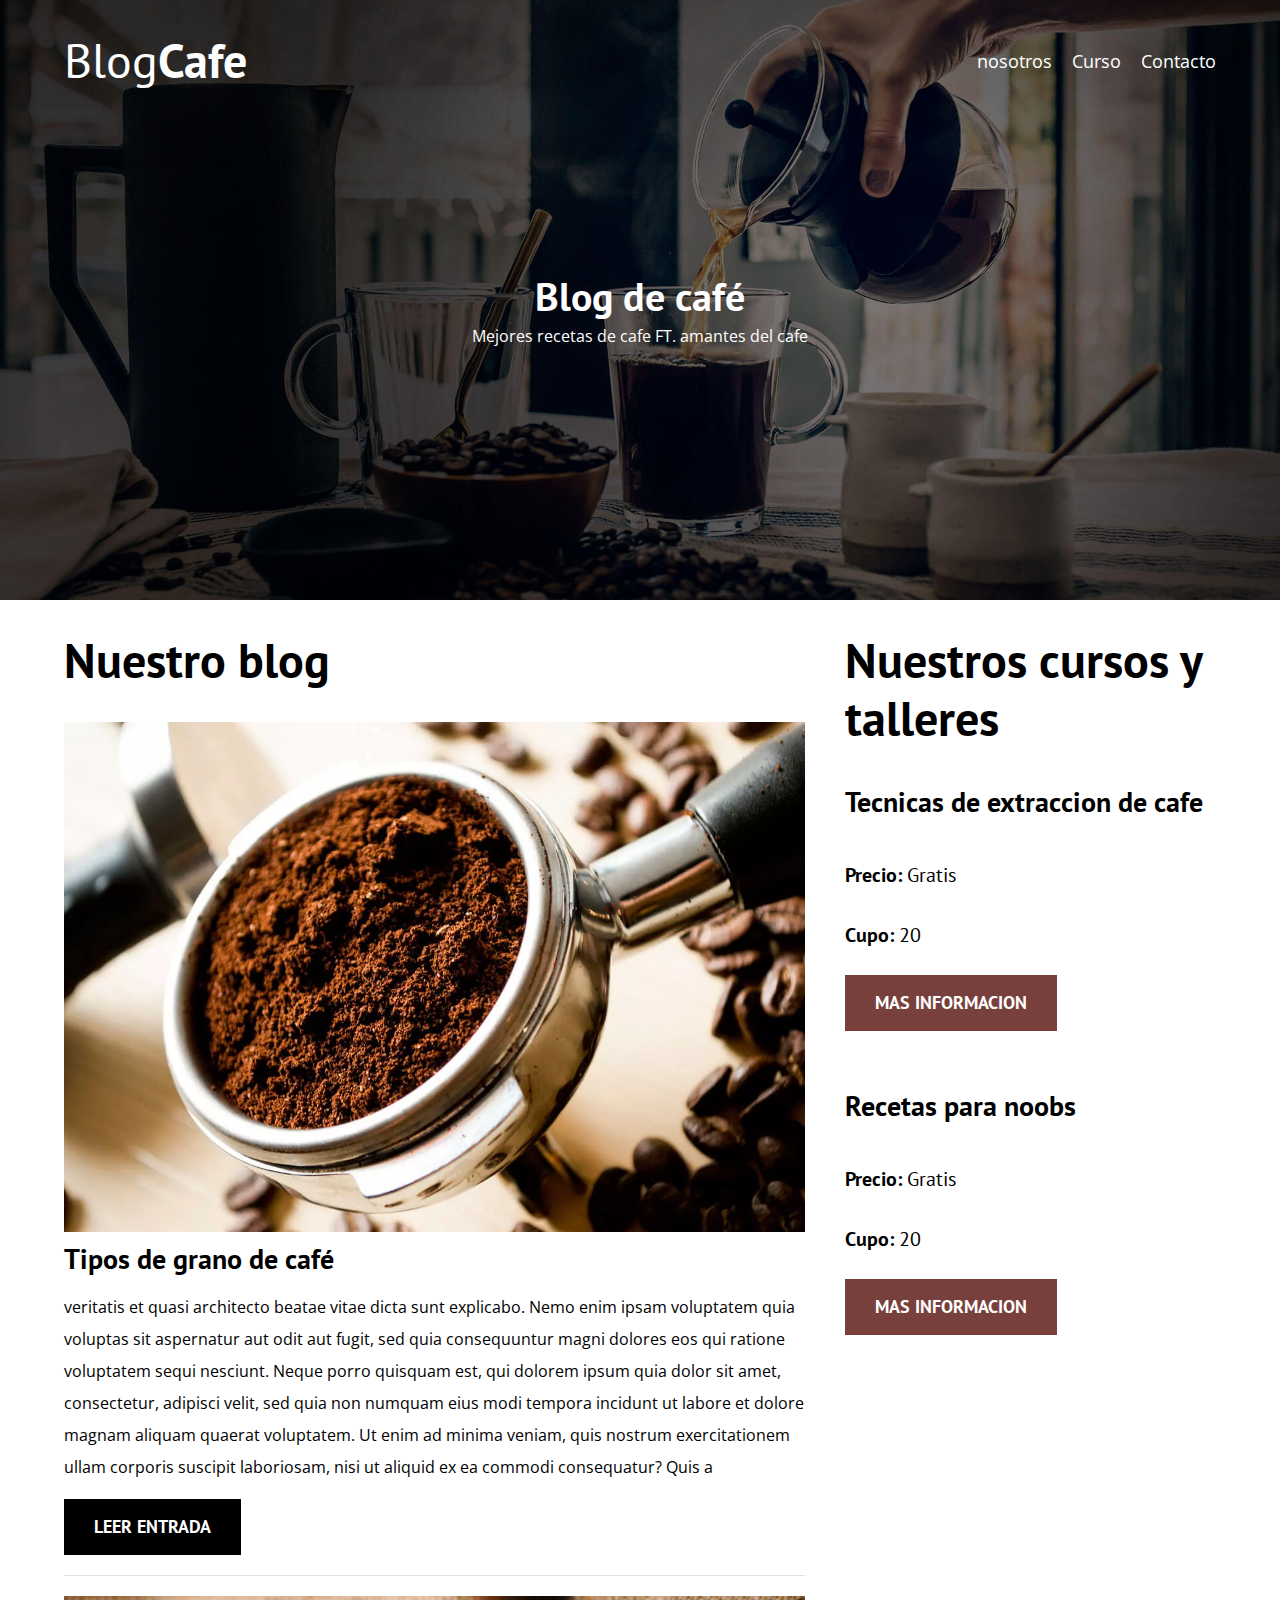
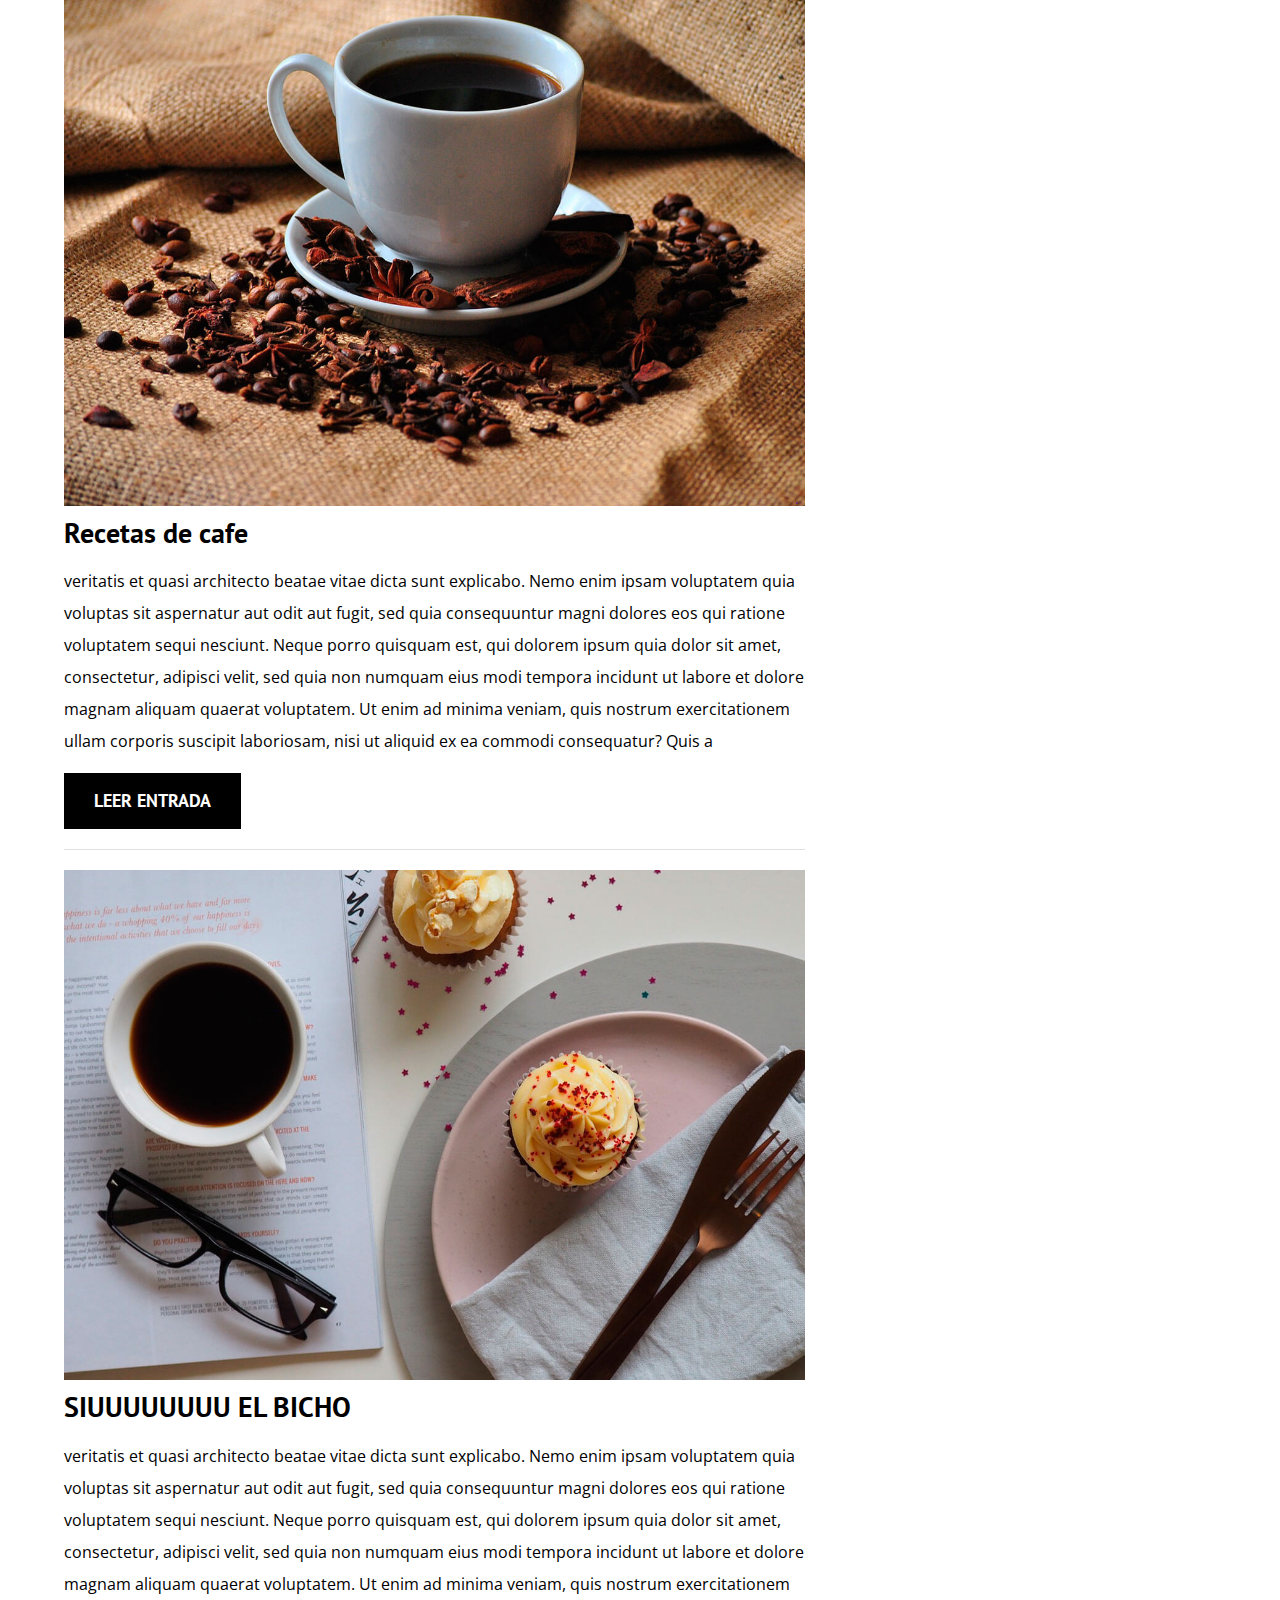
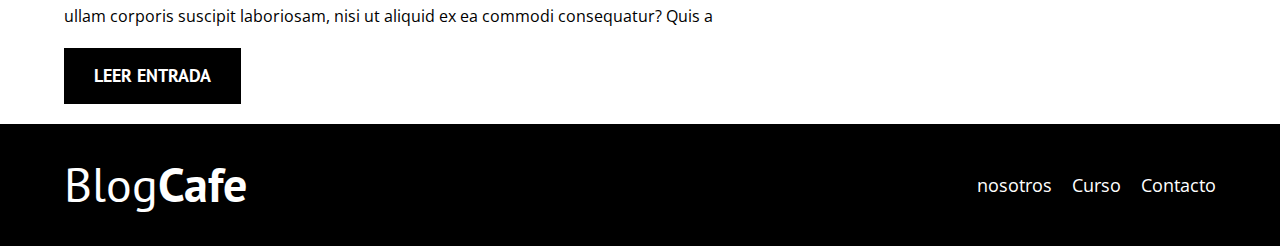
<file: index.html>
<!DOCTYPE html>
<html lang="en">
<head>
    <meta charset="UTF-8">
    <meta http-equiv="X-UA-Compatible" content="IE=edge">
    <meta name="viewport" content="width=device-width, initial-scale=1.0">
    <title>Blog de café</title>
    <!-- Prefetch: pre carga a la sig. pagina esperada a visitar-->
    <link rel="Prefetch" href="nosotros.html" as="document">

    <!-- Preload -->
    <link rel="preload" href="CSS/normalize.css" as="style">
    <link rel="stylesheet" href="CSS/normalize.css">
    <link rel="preconnect" href="https://fonts.googleapis.com">
    <link rel="preconnect" href="https://fonts.gstatic.com" crossorigin>
    <link rel="preload" href="https://fonts.googleapis.com/css2?family=Open+Sans&family=PT+Sans:wght@400;700&family=Roboto:wght@300&display=swap" crossorigin="crossorigin" as="font">
    <link href="https://fonts.googleapis.com/css2?family=Open+Sans&family=PT+Sans:wght@400;700&family=Roboto:wght@300&display=swap" rel="stylesheet">
    <link rel="preload" href="CSS/styles.css" as="style">
    <link rel="stylesheet" href="CSS/styles.css">
    <link rel="preload" href="img/blog1.jpg" as="image">

</head>
<body>
    <header class="header">
        <div class="contenedor">
            <div class="barra">
                <a href="index.html" class="logo">
                    <h1 class="logo__nombre centrar-texto"">Blog<span class="logo__bold">Cafe</span></h1>
                </a>
                <nav class="navegacion">
                    <a href="nosotros.html" class="navegacion__enlace">nosotros</a>
                    <a href="cursos.html" class="navegacion__enlace">Curso</a>
                    <a href="contacto.html" class="navegacion__enlace">Contacto</a>
                </nav>
            </div>
        </div>
        <div class="header__texto">
            <h2 class="no-margin">Blog de café</h2>
            <p class="no-margin">Mejores recetas de cafe FT. amantes del cafe</p>
        </div>
    </header>
    <div class="contenedor contenido-principal">
        <main class="blog">
            <h1>Nuestro blog</h1>
            <article class="entrada">
                <div class="entrada__imagen">
                    <picture>
                        <source srcset="img/blog1.webp" type="image/webp">
                        <img loading="lazy" src="img/blog1.jpg" alt="xd">
                    </picture>
                </div>
                <div class="entrada__contenido">
                    <h4 class="no-margin">Tipos de grano de café</h4>
                    <p> veritatis et quasi architecto beatae vitae dicta sunt explicabo. Nemo enim ipsam voluptatem quia voluptas sit aspernatur aut odit aut fugit, sed quia consequuntur magni dolores eos qui ratione voluptatem sequi nesciunt. Neque porro quisquam est, qui dolorem ipsum quia dolor sit amet, consectetur, adipisci velit, sed quia non numquam eius modi tempora incidunt ut labore et dolore magnam aliquam quaerat voluptatem. Ut enim ad minima veniam, quis nostrum exercitationem ullam corporis suscipit laboriosam, nisi ut aliquid ex ea commodi consequatur? Quis a</p>
                    <a href="entrada.html" class="boton boton--primario">Leer entrada</a>
                </div>
            </article>
            <article class="entrada">
                <div class="entrada__imagen">
                    <img loading="lazy" src="img/blog3.jpg" alt="xd">
                </div>
                <div class="entrada__contenido">
                    <h4 class="no-margin">Recetas de cafe</h4>
                    <p> veritatis et quasi architecto beatae vitae dicta sunt explicabo. Nemo enim ipsam voluptatem quia voluptas sit aspernatur aut odit aut fugit, sed quia consequuntur magni dolores eos qui ratione voluptatem sequi nesciunt. Neque porro quisquam est, qui dolorem ipsum quia dolor sit amet, consectetur, adipisci velit, sed quia non numquam eius modi tempora incidunt ut labore et dolore magnam aliquam quaerat voluptatem. Ut enim ad minima veniam, quis nostrum exercitationem ullam corporis suscipit laboriosam, nisi ut aliquid ex ea commodi consequatur? Quis a</p>
                    <a href="entrada.html" class="boton boton--primario">Leer entrada</a>
                </div>
            </article>
            <article class="entrada">
                <div class="entrada__imagen">
                    <img loading="lazy" src="img/blog2.jpg" alt="xd">
                </div>
                <div class="entrada__contenido">
                    <h4 class="no-margin">SIUUUUUUUU EL BICHO</h4>
                    <p> veritatis et quasi architecto beatae vitae dicta sunt explicabo. Nemo enim ipsam voluptatem quia voluptas sit aspernatur aut odit aut fugit, sed quia consequuntur magni dolores eos qui ratione voluptatem sequi nesciunt. Neque porro quisquam est, qui dolorem ipsum quia dolor sit amet, consectetur, adipisci velit, sed quia non numquam eius modi tempora incidunt ut labore et dolore magnam aliquam quaerat voluptatem. Ut enim ad minima veniam, quis nostrum exercitationem ullam corporis suscipit laboriosam, nisi ut aliquid ex ea commodi consequatur? Quis a</p>
                    <a href="entrada.html" class="boton boton--primario">Leer entrada</a>
                </div>
            </article>
        </main>
        <aside class="sidebar">
            <h1>Nuestros cursos y talleres</h1>
            <ul class="cursos no-padding">
                <li class="widget-curso">
                    <h4>Tecnicas de extraccion de cafe</h4>
                    <p class="widget-curso__label">Precio:
                        <span class="widget-curso__info">Gratis</span>
                    </p>
                    <p class="widget-curso__label">Cupo:
                        <span class="widget-curso__info">20</span>
                    </p>
                    <a href="entrada.html" class="boton boton--secundario">Mas informacion</a>
                </li>
            </ul>
            <ul class="cursos no-padding">
                <li class="widget-curso">
                    <h4>Recetas para noobs</h4>
                    <p class="widget-curso__label">Precio:
                        <span class="widget-curso__info">Gratis</span>
                    </p>
                    <p class="widget-curso__label">Cupo:
                        <span class="widget-curso__info">20</span>
                    </p>
                    <a href="entrada.html" class="boton boton--secundario">Mas informacion</a>
                </li>
            </ul>
        </aside>
    </div>
    <footer class="footer">
        <div class="contenedor-footer">
            <div class="barra contenedor">
            <a href="index.html" class="logo">
                <h1 class="logo__nombre centrar-texto"">Blog<span class="logo__bold">Cafe</span></h1>
            </a>
            <nav class="navegacion">
                <a href="nosotros.html" class="navegacion__enlace">nosotros</a>
                <a href="cursos.html" class="navegacion__enlace">Curso</a>
                <a href="contacto.html" class="navegacion__enlace">Contacto</a>
            </nav>
            </div>    
        </div>
    </footer>
</body>
</html>
</file>
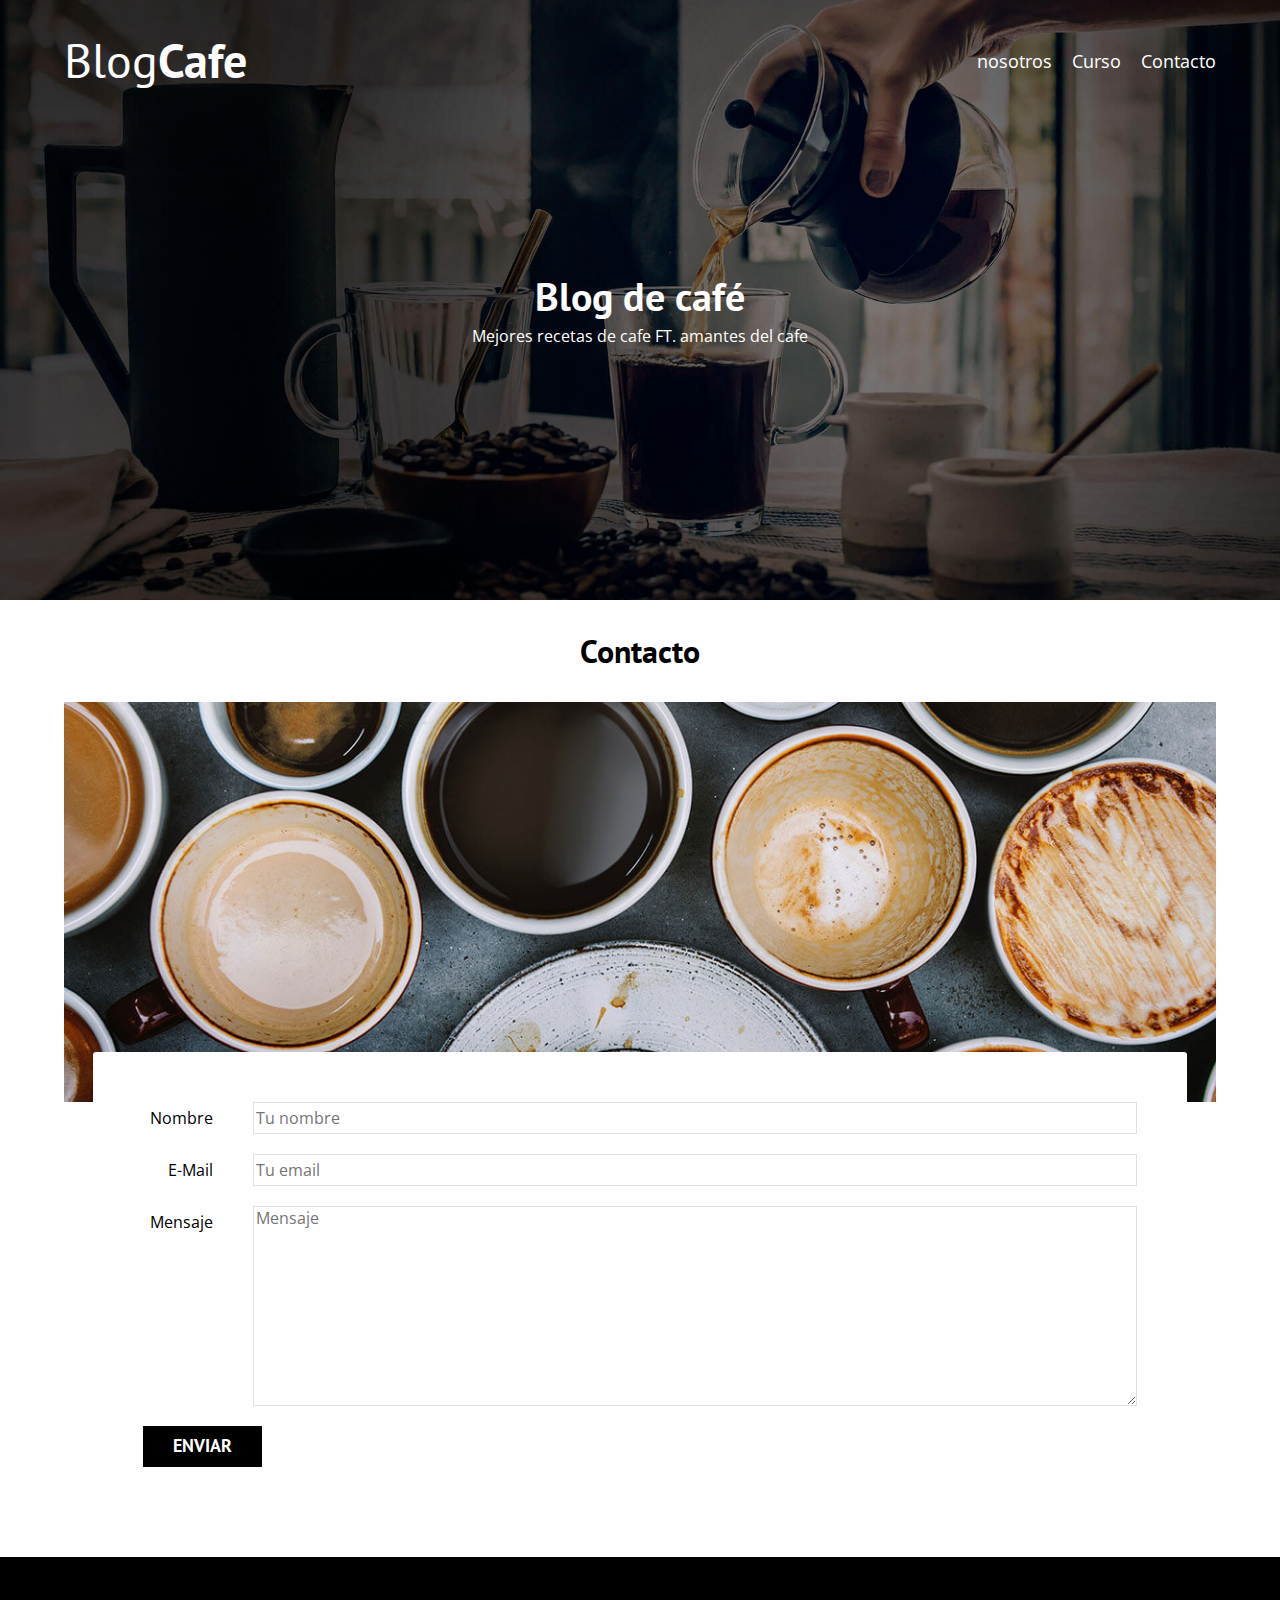
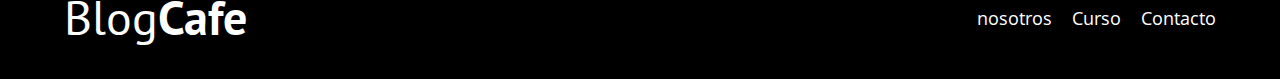
<file: contacto.html>
<!DOCTYPE html>
<html lang="en">
<head>
    <meta charset="UTF-8">
    <meta http-equiv="X-UA-Compatible" content="IE=edge">
    <meta name="viewport" content="width=device-width, initial-scale=1.0">
    <title>Blog de café</title>
    <link rel="stylesheet" href="CSS/normalize.css">
    <link rel="preconnect" href="https://fonts.googleapis.com">
    <link rel="preconnect" href="https://fonts.gstatic.com" crossorigin>
    <link href="https://fonts.googleapis.com/css2?family=Open+Sans&family=PT+Sans:wght@400;700&family=Roboto:wght@300&display=swap" rel="stylesheet">
    <link rel="stylesheet" href="CSS/styles.css">

</head>
<body>
    <header class="header">
        <div class="contenedor">
            <div class="barra">
                <a href="index.html" class="logo">
                    <h1 class="logo__nombre centrar-texto"">Blog<span class="logo__bold">Cafe</span></h1>
                </a>
                <nav class="navegacion">
                    <a href="nosotros.html" class="navegacion__enlace">nosotros</a>
                    <a href="cursos.html" class="navegacion__enlace">Curso</a>
                    <a href="contacto.html" class="navegacion__enlace">Contacto</a>
                </nav>
            </div>
        </div>
        <div class="header__texto">
            <h2 class="no-margin">Blog de café</h2>
            <p class="no-margin">Mejores recetas de cafe FT. amantes del cafe</p>
        </div>
    </header>

    <main class="contenedor">
        <h3 class="centrar-texto">Contacto</h3>
        <div class="contacto-bg"></div>
            <form action="" class="form">
                <div class="campo">
                    <label class="campo__label" for="nombre">Nombre</label>
                    <input class="campo__field" type="text" id="nombre" placeholder="Tu nombre">
                </div>
                <div class="campo">
                    <label class="campo__label" for="email">E-Mail</label>
                    <input class="campo__field"type="email" id="email" placeholder="Tu email">
                </div>
                <div class="campo">
                    <label class="campo__label" for="Mensaje">Mensaje</label>
                    <textarea class="campo__field campo__field--textarea" id="Mensaje" placeholder="Mensaje"></textarea>
                </div>
                <div class="campo">
                    <input type="submit" value="Enviar" class="boton boton--primario">
                </div>
            </form>
    </main>

    <footer class="footer">
    <div class="contenedor-footer">
        <div class="barra contenedor">
        <a href="index.html" class="logo">
            <h1 class="logo__nombre centrar-texto"">Blog<span class="logo__bold">Cafe</span></h1>
        </a>
        <nav class="navegacion">
            <a href="nosotros.html" class="navegacion__enlace">nosotros</a>
            <a href="cursos.html" class="navegacion__enlace">Curso</a>
            <a href="contacto.html" class="navegacion__enlace">Contacto</a>
        </nav>
        </div>    
    </div>
</footer>
</body>
</html>
</file>
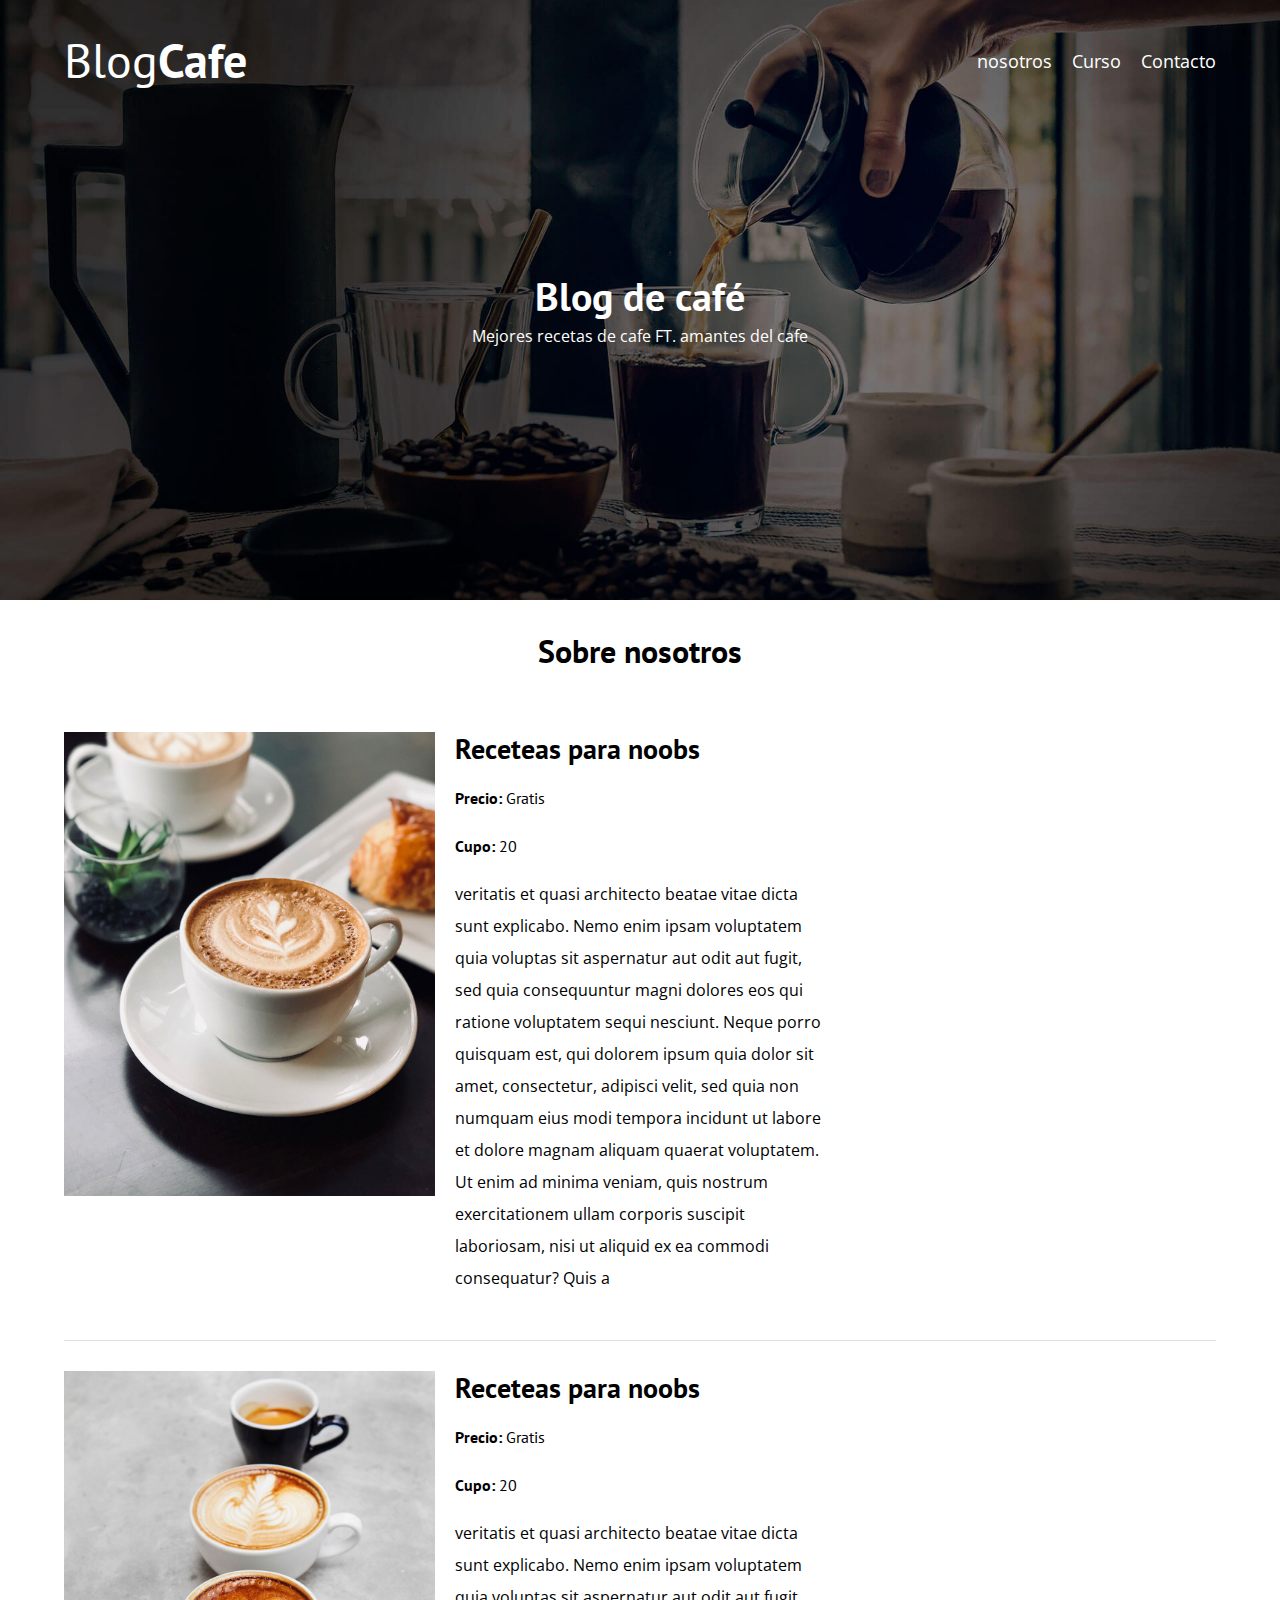
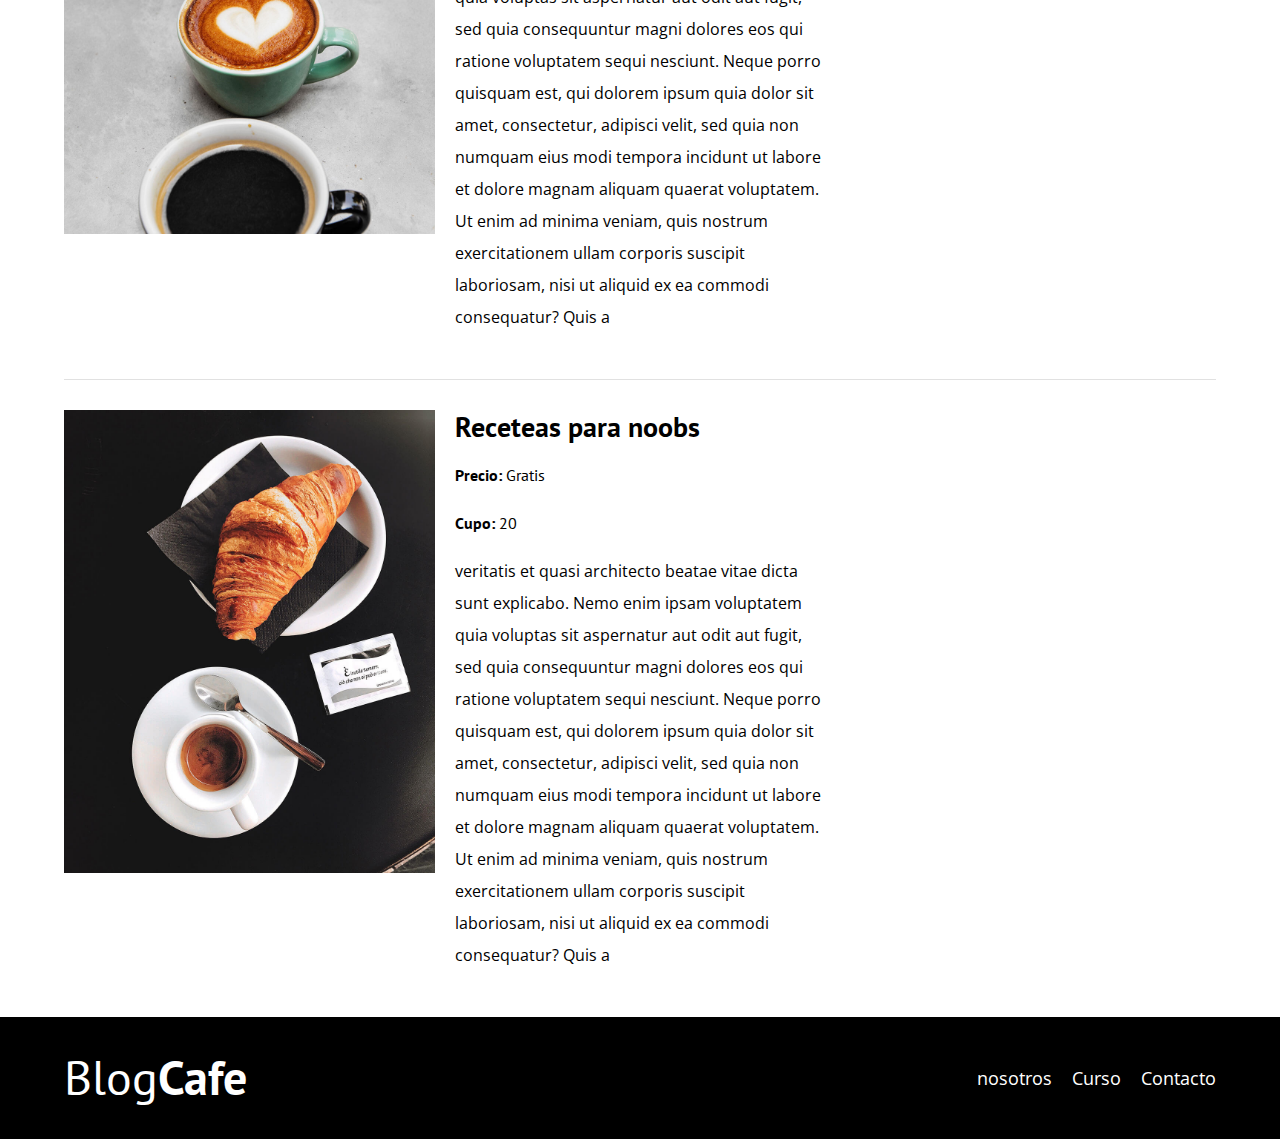
<file: cursos.html>
<!DOCTYPE html>
<html lang="en">
<head>
    <meta charset="UTF-8">
    <meta http-equiv="X-UA-Compatible" content="IE=edge">
    <meta name="viewport" content="width=device-width, initial-scale=1.0">
    <title>Blog de café</title>
    <link rel="stylesheet" href="CSS/normalize.css">
    <link rel="preconnect" href="https://fonts.googleapis.com">
    <link rel="preconnect" href="https://fonts.gstatic.com" crossorigin>
    <link href="https://fonts.googleapis.com/css2?family=Open+Sans&family=PT+Sans:wght@400;700&family=Roboto:wght@300&display=swap" rel="stylesheet">
    <link rel="stylesheet" href="CSS/styles.css">

</head>
<body>
    <header class="header">
        <div class="contenedor">
            <div class="barra">
                <a href="index.html" class="logo">
                    <h1 class="logo__nombre centrar-texto"">Blog<span class="logo__bold">Cafe</span></h1>
                </a>
                <nav class="navegacion">
                    <a href="nosotros.html" class="navegacion__enlace">nosotros</a>
                    <a href="cursos.html" class="navegacion__enlace">Curso</a>
                    <a href="contacto.html" class="navegacion__enlace">Contacto</a>
                </nav>
            </div>
        </div>
        <div class="header__texto">
            <h2 class="no-margin">Blog de café</h2>
            <p class="no-margin">Mejores recetas de cafe FT. amantes del cafe</p>
        </div>
    </header>

    <main class="contenedor">
        <h3 class="centrar-texto">Sobre nosotros</h3>
        <div class="curso">
            <div class="curso__imagen">
                <img src="img/curso2.jpg" alt="">
            </div>
            <div class="curso__informacion">
                <h4 class="no-margin">Receteas para noobs</h4>
                <p class="curso__label">Precio:
                    <span class="curso__info">Gratis</span>
                </p>
                <p class="curso__label">Cupo:
                    <span class="curso__info">20</span>
                </p>
                <p class="curso__descripción">
                    veritatis et quasi architecto beatae vitae dicta sunt explicabo. Nemo enim ipsam voluptatem quia voluptas sit aspernatur aut odit aut fugit, sed quia consequuntur magni dolores eos qui ratione voluptatem sequi nesciunt. Neque porro quisquam est, qui dolorem ipsum quia dolor sit amet, consectetur, adipisci velit, sed quia non numquam eius modi tempora incidunt ut labore et dolore magnam aliquam quaerat voluptatem. Ut enim ad minima veniam, quis nostrum exercitationem ullam corporis suscipit laboriosam, nisi ut aliquid ex ea commodi consequatur? Quis a
                </p>
            </div> <!--curso info-->
        </div> <!--Curso-->
        <div class="curso">
            <div class="curso__imagen">
                <img src="img/curso3.jpg" alt="">
            </div>
            <div class="curso__informacion">
                <h4 class="no-margin">Receteas para noobs</h4>
                <p class="curso__label">Precio:
                    <span class="curso__info">Gratis</span>
                </p>
                <p class="curso__label">Cupo:
                    <span class="curso__info">20</span>
                </p>
                <p class="curso__descripción">
                    veritatis et quasi architecto beatae vitae dicta sunt explicabo. Nemo enim ipsam voluptatem quia voluptas sit aspernatur aut odit aut fugit, sed quia consequuntur magni dolores eos qui ratione voluptatem sequi nesciunt. Neque porro quisquam est, qui dolorem ipsum quia dolor sit amet, consectetur, adipisci velit, sed quia non numquam eius modi tempora incidunt ut labore et dolore magnam aliquam quaerat voluptatem. Ut enim ad minima veniam, quis nostrum exercitationem ullam corporis suscipit laboriosam, nisi ut aliquid ex ea commodi consequatur? Quis a
                </p>
            </div> <!--curso info-->
        </div> <!--Curso-->
        <div class="curso">
            <div class="curso__imagen">
                <img src="img/curso1.jpg" alt="">
            </div>
            <div class="curso__informacion">
                <h4 class="no-margin">Receteas para noobs</h4>
                <p class="curso__label">Precio:
                    <span class="curso__info">Gratis</span>
                </p>
                <p class="curso__label">Cupo:
                    <span class="curso__info">20</span>
                </p>
                <p class="curso__descripción">
                    veritatis et quasi architecto beatae vitae dicta sunt explicabo. Nemo enim ipsam voluptatem quia voluptas sit aspernatur aut odit aut fugit, sed quia consequuntur magni dolores eos qui ratione voluptatem sequi nesciunt. Neque porro quisquam est, qui dolorem ipsum quia dolor sit amet, consectetur, adipisci velit, sed quia non numquam eius modi tempora incidunt ut labore et dolore magnam aliquam quaerat voluptatem. Ut enim ad minima veniam, quis nostrum exercitationem ullam corporis suscipit laboriosam, nisi ut aliquid ex ea commodi consequatur? Quis a
                </p>
            </div> <!--curso info-->
        </div> <!--Curso-->

    </main>

    <footer class="footer">
    <div class="contenedor-footer">
        <div class="barra contenedor">
        <a href="index.html" class="logo">
            <h1 class="logo__nombre centrar-texto"">Blog<span class="logo__bold">Cafe</span></h1>
        </a>
        <nav class="navegacion">
            <a href="nosotros.html" class="navegacion__enlace">nosotros</a>
            <a href="cursos.html" class="navegacion__enlace">Curso</a>
            <a href="contacto.html" class="navegacion__enlace">Contacto</a>
        </nav>
        </div>    
    </div>
</footer>
</body>
</html>
</file>
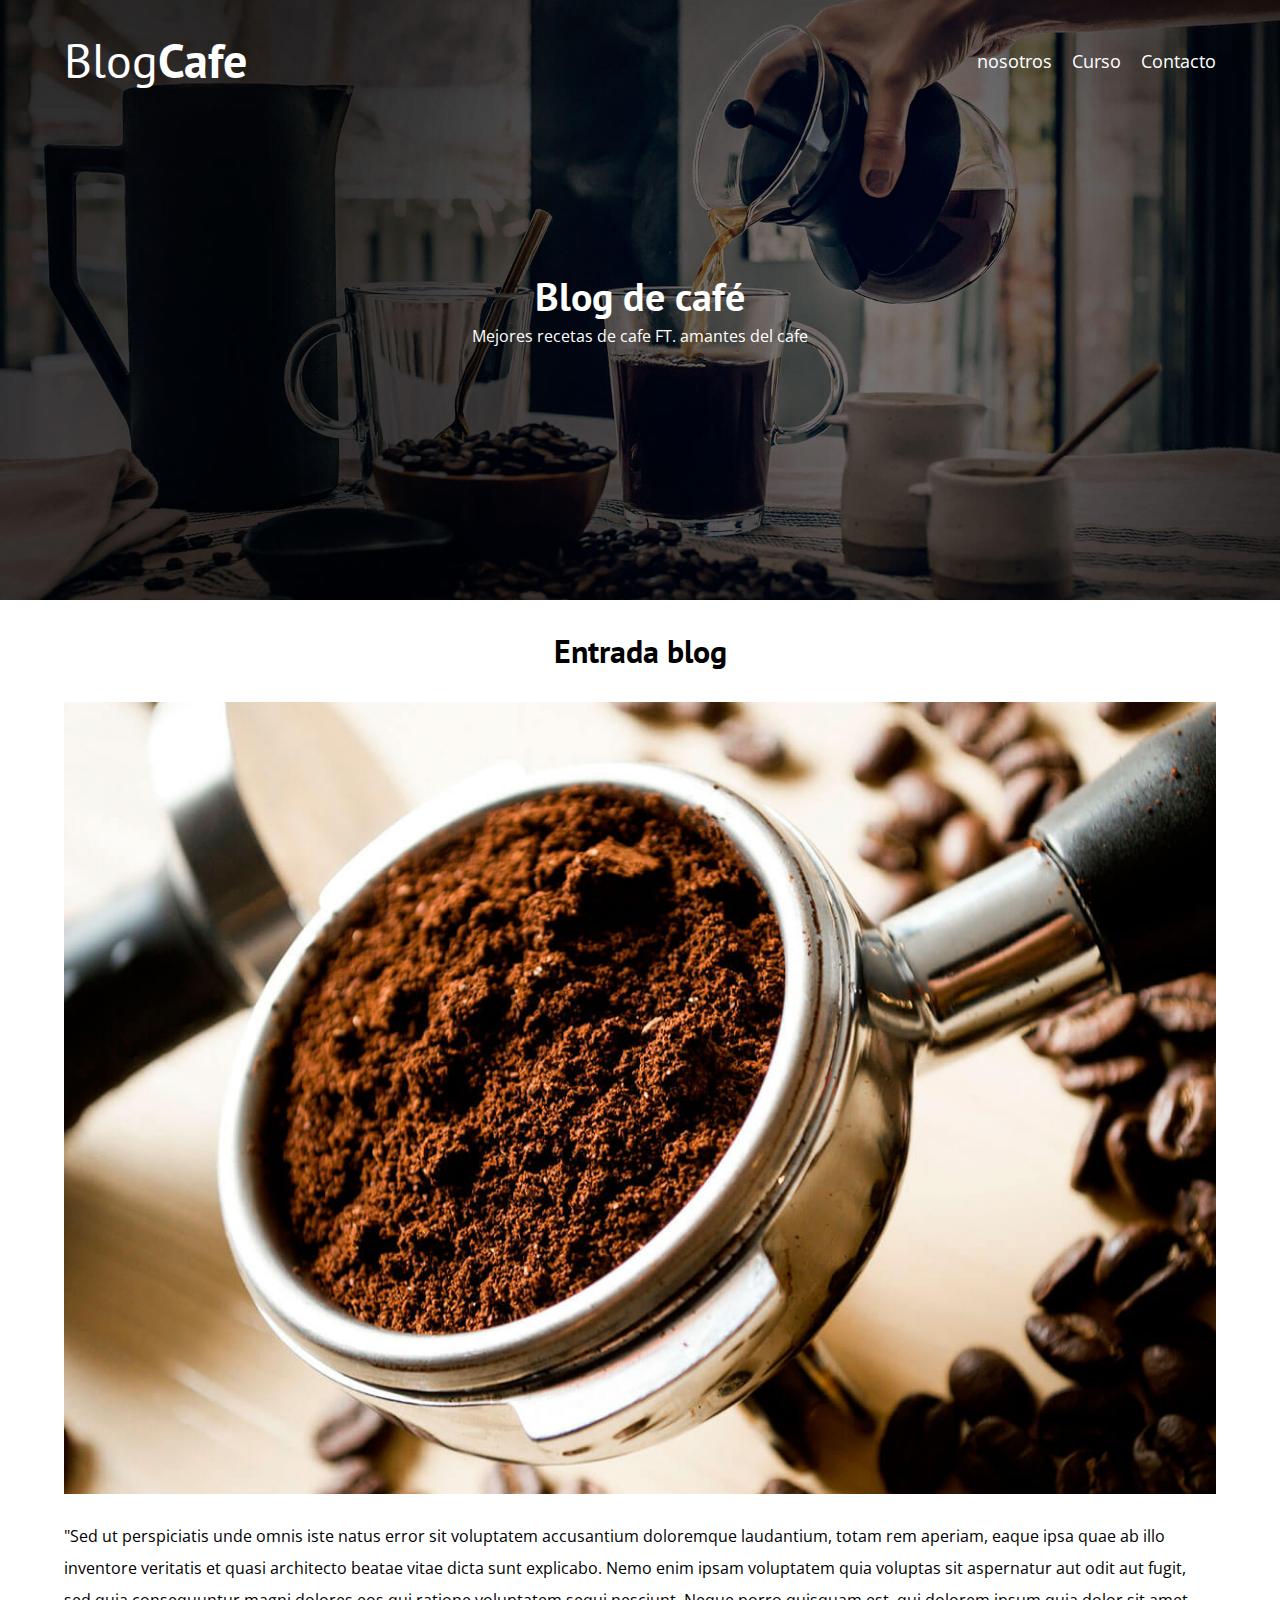
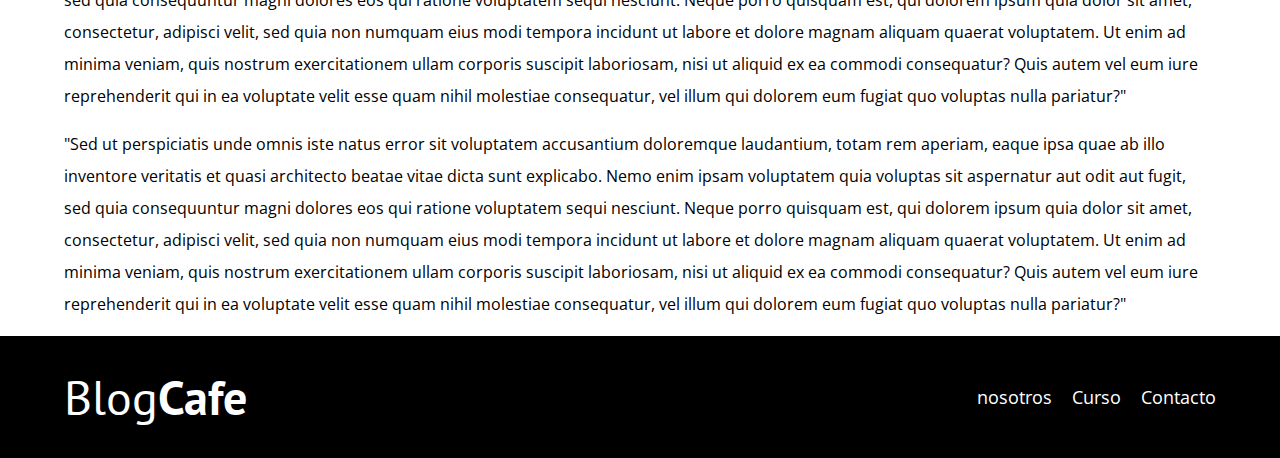
<file: entrada.html>
<!DOCTYPE html>
<html lang="en">
<head>
    <meta charset="UTF-8">
    <meta http-equiv="X-UA-Compatible" content="IE=edge">
    <meta name="viewport" content="width=device-width, initial-scale=1.0">
    <title>Blog de café</title>
    <link rel="stylesheet" href="CSS/normalize.css">
    <link rel="preconnect" href="https://fonts.googleapis.com">
    <link rel="preconnect" href="https://fonts.gstatic.com" crossorigin>
    <link href="https://fonts.googleapis.com/css2?family=Open+Sans&family=PT+Sans:wght@400;700&family=Roboto:wght@300&display=swap" rel="stylesheet">
    <link rel="stylesheet" href="CSS/styles.css">

</head>
<body>
    <header class="header">
        <div class="contenedor">
            <div class="barra">
                <a href="index.html" class="logo">
                    <h1 class="logo__nombre centrar-texto"">Blog<span class="logo__bold">Cafe</span></h1>
                </a>
                <nav class="navegacion">
                    <a href="nosotros.html" class="navegacion__enlace">nosotros</a>
                    <a href="cursos.html" class="navegacion__enlace">Curso</a>
                    <a href="contacto.html" class="navegacion__enlace">Contacto</a>
                </nav>
            </div>
        </div>
        <div class="header__texto">
            <h2 class="no-margin">Blog de café</h2>
            <p class="no-margin">Mejores recetas de cafe FT. amantes del cafe</p>
        </div>
    </header>

    <main class="contenedor">
        <h3 class="centrar-texto">Entrada blog</h3>
        <img src="img/blog1.jpg" alt="">
        <p>
            "Sed ut perspiciatis unde omnis iste natus error sit voluptatem accusantium doloremque laudantium, totam rem aperiam, eaque ipsa quae ab illo inventore veritatis et quasi architecto beatae vitae dicta sunt explicabo. Nemo enim ipsam voluptatem quia voluptas sit aspernatur aut odit aut fugit, sed quia consequuntur magni dolores eos qui ratione voluptatem sequi nesciunt. Neque porro quisquam est, qui dolorem ipsum quia dolor sit amet, consectetur, adipisci velit, sed quia non numquam eius modi tempora incidunt ut labore et dolore magnam aliquam quaerat voluptatem. Ut enim ad minima veniam, quis nostrum exercitationem ullam corporis suscipit laboriosam, nisi ut aliquid ex ea commodi consequatur? Quis autem vel eum iure reprehenderit qui in ea voluptate velit esse quam nihil molestiae consequatur, vel illum qui dolorem eum fugiat quo voluptas nulla pariatur?"
        </p>
        <p>"Sed ut perspiciatis unde omnis iste natus error sit voluptatem accusantium doloremque laudantium, totam rem aperiam, eaque ipsa quae ab illo inventore veritatis et quasi architecto beatae vitae dicta sunt explicabo. Nemo enim ipsam voluptatem quia voluptas sit aspernatur aut odit aut fugit, sed quia consequuntur magni dolores eos qui ratione voluptatem sequi nesciunt. Neque porro quisquam est, qui dolorem ipsum quia dolor sit amet, consectetur, adipisci velit, sed quia non numquam eius modi tempora incidunt ut labore et dolore magnam aliquam quaerat voluptatem. Ut enim ad minima veniam, quis nostrum exercitationem ullam corporis suscipit laboriosam, nisi ut aliquid ex ea commodi consequatur? Quis autem vel eum iure reprehenderit qui in ea voluptate velit esse quam nihil molestiae consequatur, vel illum qui dolorem eum fugiat quo voluptas nulla pariatur?"</p>
    </main>

    <footer class="footer">
    <div class="contenedor-footer">
        <div class="barra contenedor">
        <a href="index.html" class="logo">
            <h1 class="logo__nombre centrar-texto"">Blog<span class="logo__bold">Cafe</span></h1>
        </a>
        <nav class="navegacion">
            <a href="nosotros.html" class="navegacion__enlace">nosotros</a>
            <a href="cursos.html" class="navegacion__enlace">Curso</a>
            <a href="contacto.html" class="navegacion__enlace">Contacto</a>
        </nav>
        </div>    
    </div>
</footer>
</body>
</html>
</file>
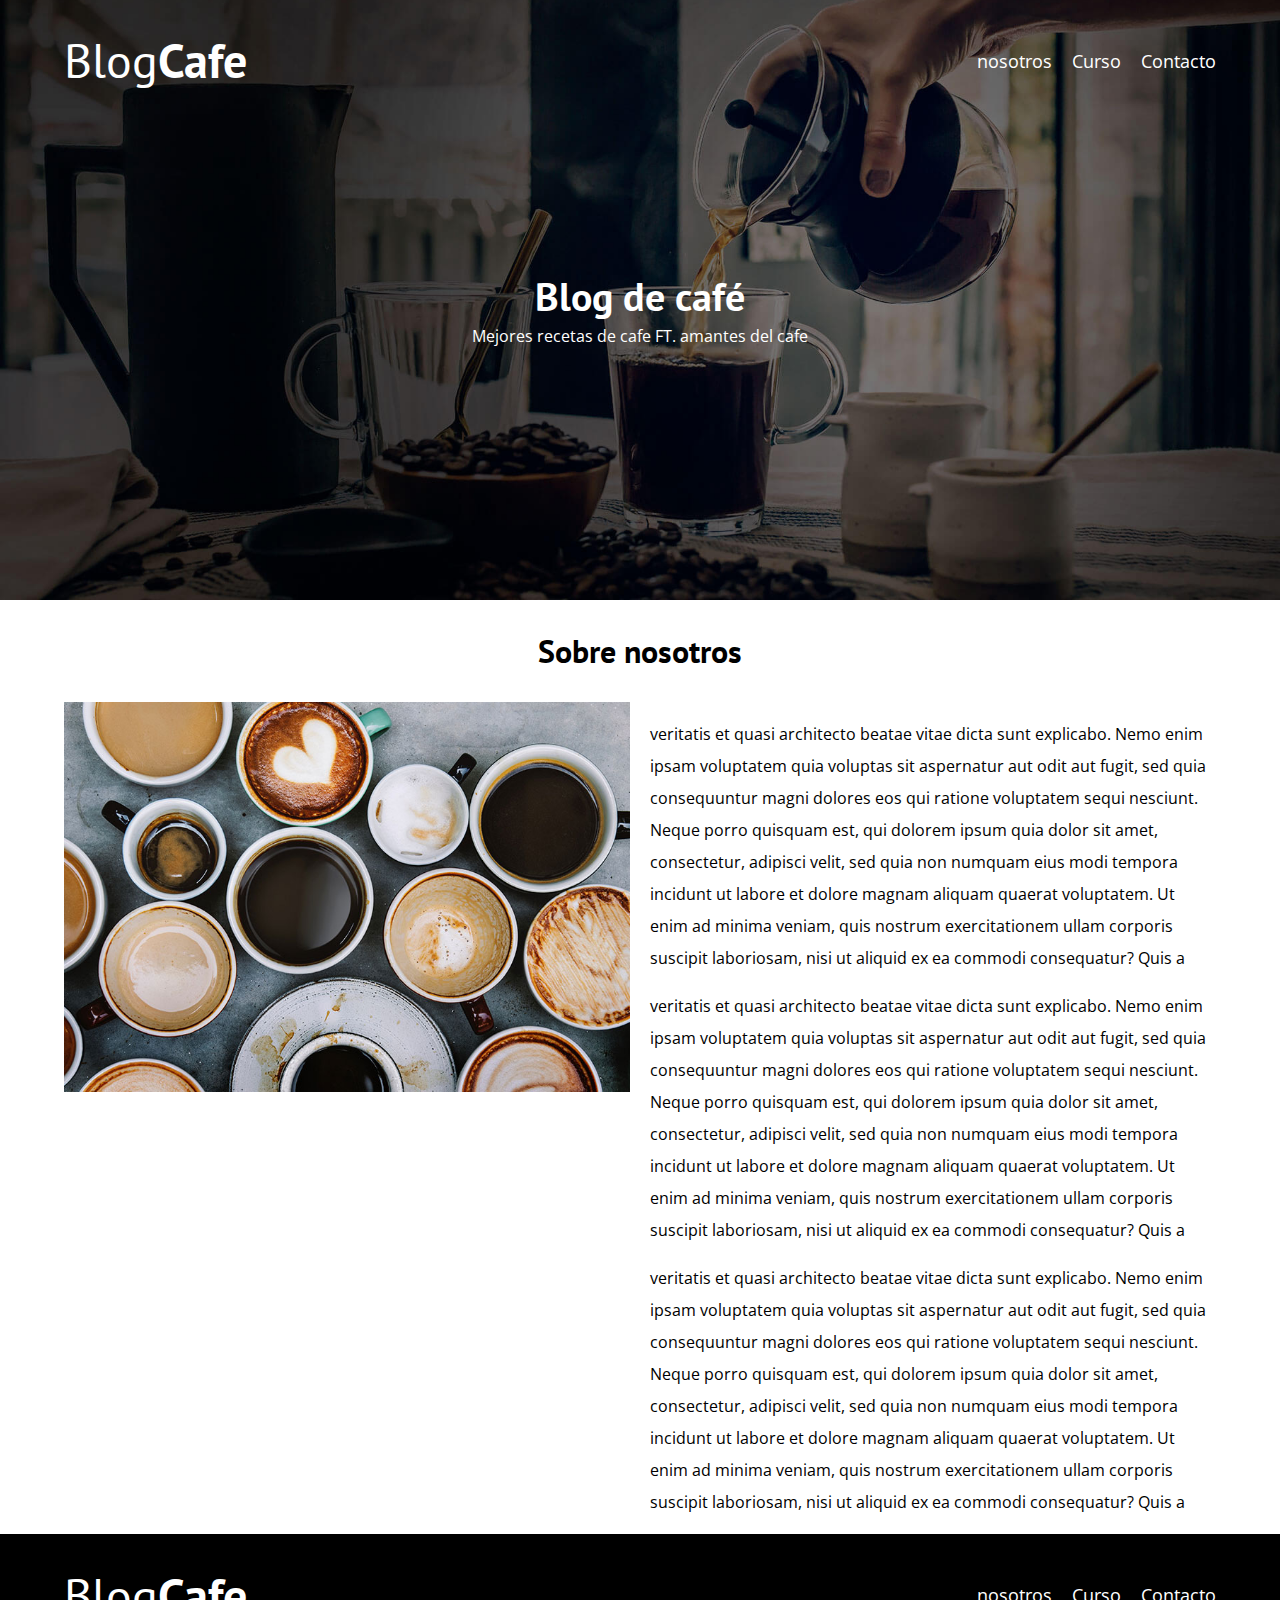
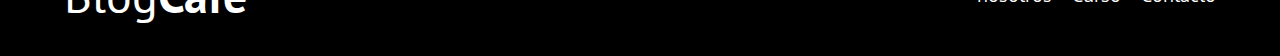
<file: nosotros.html>
<!DOCTYPE html>
<html lang="en">
<head>
    <meta charset="UTF-8">
    <meta http-equiv="X-UA-Compatible" content="IE=edge">
    <meta name="viewport" content="width=device-width, initial-scale=1.0">
    <title>Blog de café</title>
    <link rel="stylesheet" href="CSS/normalize.css">
    <link rel="preconnect" href="https://fonts.googleapis.com">
    <link rel="preconnect" href="https://fonts.gstatic.com" crossorigin>
    <link href="https://fonts.googleapis.com/css2?family=Open+Sans&family=PT+Sans:wght@400;700&family=Roboto:wght@300&display=swap" rel="stylesheet">
    <link rel="stylesheet" href="CSS/styles.css">

</head>
<body>
    <header class="header">
        <div class="contenedor">
            <div class="barra">
                <a href="index.html" class="logo">
                    <h1 class="logo__nombre centrar-texto"">Blog<span class="logo__bold">Cafe</span></h1>
                </a>
                <nav class="navegacion">
                    <a href="nosotros.html" class="navegacion__enlace">nosotros</a>
                    <a href="cursos.html" class="navegacion__enlace">Curso</a>
                    <a href="contacto.html" class="navegacion__enlace">Contacto</a>
                </nav>
            </div>
        </div>
        <div class="header__texto">
            <h2 class="no-margin">Blog de café</h2>
            <p class="no-margin">Mejores recetas de cafe FT. amantes del cafe</p>
        </div>
    </header>

    <main class="contenedor">
        <h3 class="centrar-texto">Sobre nosotros</h3>
        <div class="sobre-nosotros">
            <div class="sobre-nosotros__imagen">
                <img src="img/nosotros.jpg" alt="">
            </div>
            <div class="sobre-nosotros__texto">
                <p> veritatis et quasi architecto beatae vitae dicta sunt explicabo. Nemo enim ipsam voluptatem quia voluptas sit aspernatur aut odit aut fugit, sed quia consequuntur magni dolores eos qui ratione voluptatem sequi nesciunt. Neque porro quisquam est, qui dolorem ipsum quia dolor sit amet, consectetur, adipisci velit, sed quia non numquam eius modi tempora incidunt ut labore et dolore magnam aliquam quaerat voluptatem. Ut enim ad minima veniam, quis nostrum exercitationem ullam corporis suscipit laboriosam, nisi ut aliquid ex ea commodi consequatur? Quis a</p>
                <p> veritatis et quasi architecto beatae vitae dicta sunt explicabo. Nemo enim ipsam voluptatem quia voluptas sit aspernatur aut odit aut fugit, sed quia consequuntur magni dolores eos qui ratione voluptatem sequi nesciunt. Neque porro quisquam est, qui dolorem ipsum quia dolor sit amet, consectetur, adipisci velit, sed quia non numquam eius modi tempora incidunt ut labore et dolore magnam aliquam quaerat voluptatem. Ut enim ad minima veniam, quis nostrum exercitationem ullam corporis suscipit laboriosam, nisi ut aliquid ex ea commodi consequatur? Quis a</p>
                <p> veritatis et quasi architecto beatae vitae dicta sunt explicabo. Nemo enim ipsam voluptatem quia voluptas sit aspernatur aut odit aut fugit, sed quia consequuntur magni dolores eos qui ratione voluptatem sequi nesciunt. Neque porro quisquam est, qui dolorem ipsum quia dolor sit amet, consectetur, adipisci velit, sed quia non numquam eius modi tempora incidunt ut labore et dolore magnam aliquam quaerat voluptatem. Ut enim ad minima veniam, quis nostrum exercitationem ullam corporis suscipit laboriosam, nisi ut aliquid ex ea commodi consequatur? Quis a</p>
            </div>
        </div>
    </main>

    <footer class="footer">
    <div class="contenedor-footer">
        <div class="barra contenedor">
        <a href="index.html" class="logo">
            <h1 class="logo__nombre centrar-texto"">Blog<span class="logo__bold">Cafe</span></h1>
        </a>
        <nav class="navegacion">
            <a href="nosotros.html" class="navegacion__enlace">nosotros</a>
            <a href="cursos.html" class="navegacion__enlace">Curso</a>
            <a href="contacto.html" class="navegacion__enlace">Contacto</a>
        </nav>
        </div>    
    </div>
</footer>
</body>
</html>
</file>
<file: CSS/styles.css>
/* ------------ Variables globales ----------*/
:root {
    --FuenteHeading: 'PT Sans', sans-serif;
    --FuenteParrafos:   'Open Sans', sans-serif;

    --ColorPrimario: #78403C;
    --ColorBlanco: #FFF;
    --Claro: #e1e1e1;
    --ColorNegro: #000;
}

/* ------------------- Ajustes globales ------- */
html {
    font-size: 62.5%;
    box-sizing: border-box;
} 

*,*:before,*:after {
    box-sizing: inherit;
}

body {
    font-family: var(--FuenteParrafos);
    font-size: 1.6rem;
    line-height: 2; 
}
a {text-decoration: none;}
h1,h2,h3,h4 {
    font-family: var(--FuenteHeading);
    line-height: 1.2;
}
h1 { font-size: 4.8rem;}
h2 { font-size: 4rem;}
h3 { font-size: 3.2rem;}
h4 { font-size: 2.8rem;}
img { max-width: 100%;}
/* -------------------- Utilidades ---------------- */
.no-margin {margin: 0;}
.no-padding {padding: 0;}
.centrar-texto {text-align: center;}


/* -------------------- Modulos ------------------- */
.contenedor {
    max-width: 120rem;
    width: 90%;
    margin: 0 auto;
}

.header {
    background-image: url(../img/banner.jpg);
    height: 60rem;
    background-size: cover;
    background-repeat: no-repeat;
    background-position: center center;
}
.header__texto {
    text-align: center;
    color: var(--ColorBlanco);
    margin-top: 5rem;
}
@media (min-width: 768px) {
  .header__texto{
      margin-top: 15rem ;
  }  
}


@media (min-width: 768px) {
  .barra {
      display: flex;
      justify-content: space-between;
      align-items: center;
  }  
}

.logo{color: white;}
.logo__nombre {font-weight: normal;}
.logo__bold {font-weight: bold;}

@media (min-width: 768px) {
  .navegacion {
      display:flex;
      gap:2rem;
  }  
}
.navegacion__enlace {
    display: block;
    text-align: center;
    font-size: 1.8rem;
    color:white;
}

@media (min-width: 768px) {
    .contenido-principal{
        display: grid;
        grid-template-columns: 2fr 1fr;
        column-gap: 4rem;
    }
}

.entrada{
    border-bottom: 1px solid var(--Claro);
    margin-bottom: 2rem;
}

.entrada:last-of-type{
    border: none;
    margin-bottom: 0;
}


.boton{
    display: block;
    font-family: var(--FuenteHeading);
    padding: 1rem 3rem;
    font-size: 1.8rem;
    text-align: center;
    text-transform: uppercase;
    font-weight: 700;
    margin-bottom: 2rem;
    color: white;
    border: none;
}
.boton:hover{
    cursor: pointer;
}
.boton--secundario {background-color: var(--ColorPrimario);}
.boton--primario { background-color: var(--ColorNegro);}
@media (min-width: 768px) {
  .boton{
      display: inline-block;
  }  
}

.cursos {list-style: none;}

.widget-curso {
    border-bottom: 1px solid var(--Claro);
    margin-bottom: 2rem;
}
.widget-curso:last-of-type {
    border: 0;
    margin-bottom: 0;
}
.widget-curso__label, .curso__label {
    font-family: var(--FuenteHeading);
    font-weight: bold;
}
.widget-curso__info, .curso__info {
    font-weight: normal;
}
.widget-curso__info,.widget-curso__label{
    font-size: 2rem;
}

.contenedor-footer {
    background-color: black;
}


@media (min-width: 768px) {
    .sobre-nosotros{
        display: flex;
        gap: 2rem;
        justify-content: space-between;
    }
    .sobre-nosotros__imagen, .sobre-nosotros__texto{
        flex-basis: 50%;
        flex-basis: calc(50% - 1rem);
    }
}



.curso {
    padding: 3rem 0;
    border-bottom: 1px solid var(--Claro);
}
.curso:last-of-type{
    border: none;
}

@media (min-width: 768px) {
    .curso {
        display: grid;
        grid-template-columns: repeat(3,1fr);
        column-gap: 2rem;
    }
}


.contacto-bg {
    background-image: url(../img/contacto.jpg);
    height: 40rem;
    background-size: cover;
    background-repeat: no-repeat;
}

.form{
    background-color: white;
    margin: -5rem auto 0 auto;
    width: 95%;
    padding: 5rem;
    border-radius: .3rem;
}

.campo { 
    display: flex;
    margin-bottom: 2rem;
    gap: 2rem;
}
.campo__label {
    flex: 0 0 9rem;
    text-align: right;
    padding-right: 2rem;
}
.campo__field {
    flex: 1;
    border: 1px solid var(--Claro);
}

.campo__field--textarea {
    height: 20rem;
}
</file>
